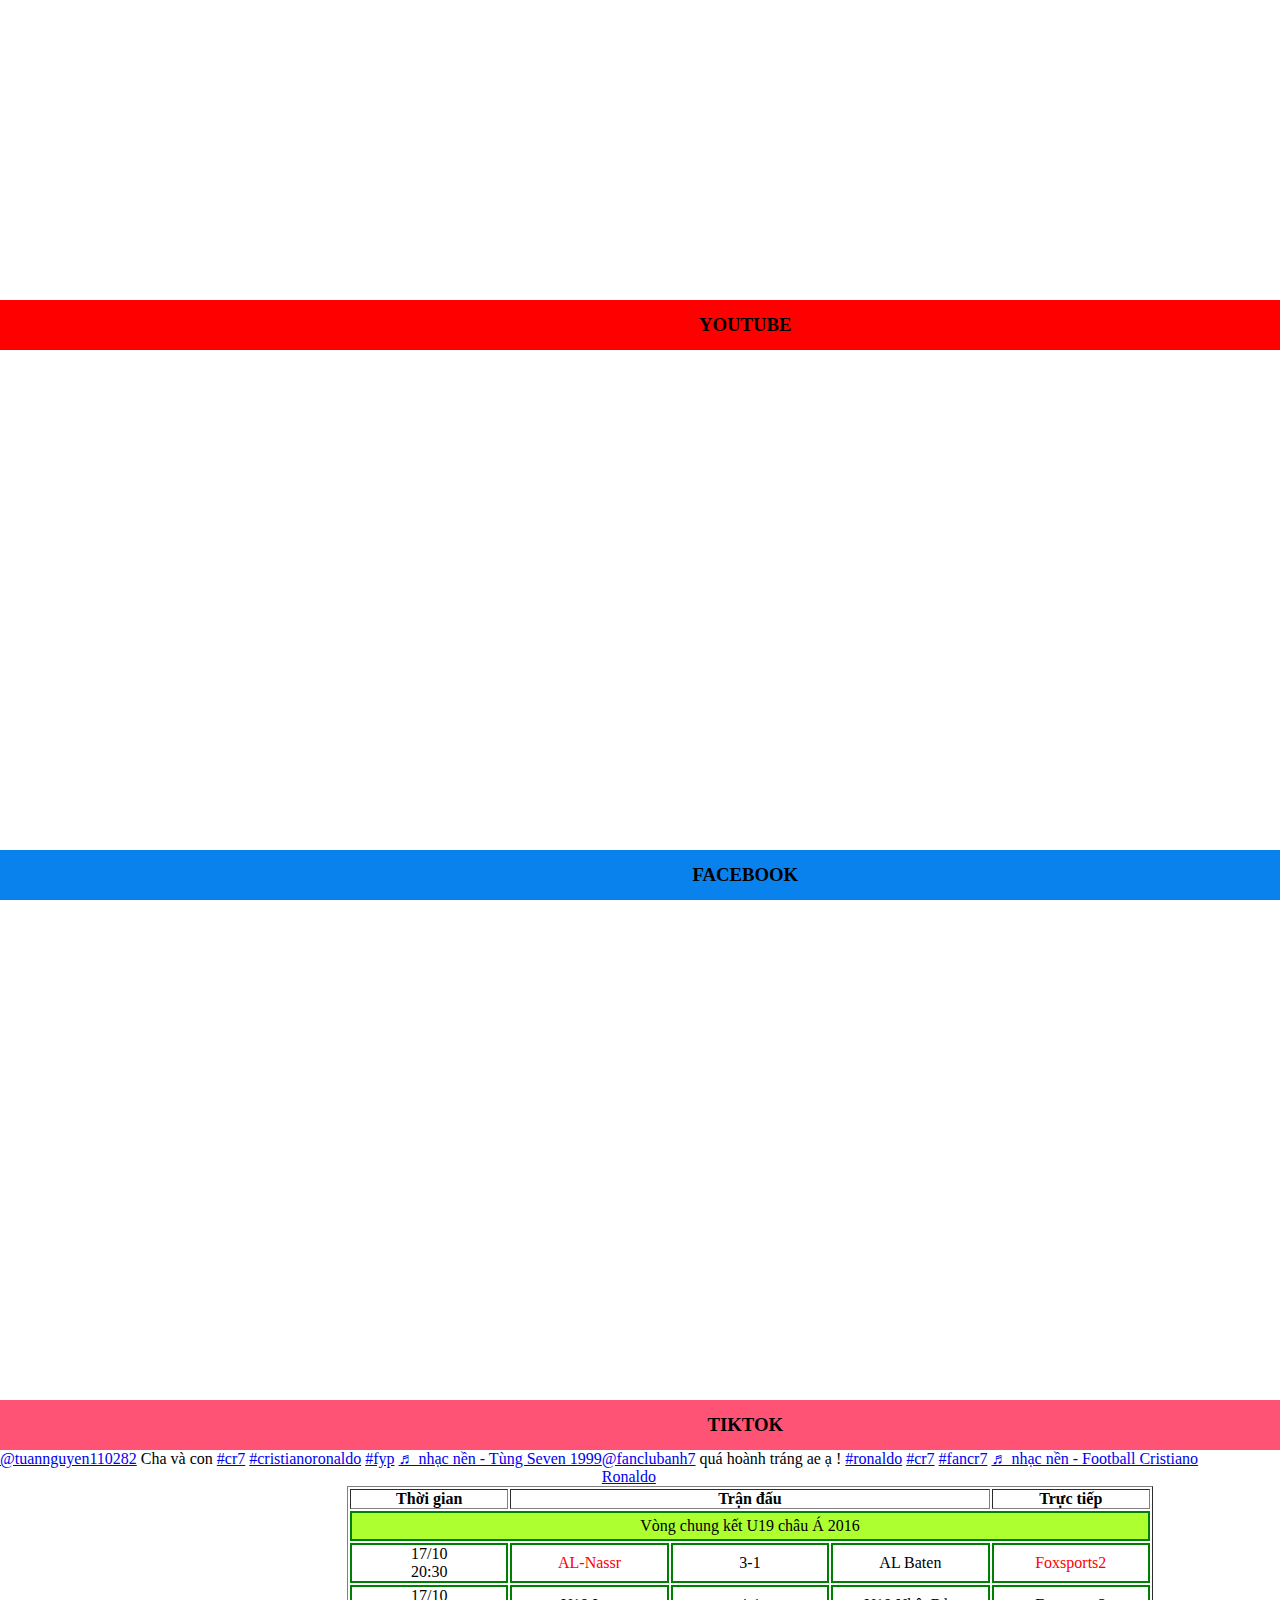
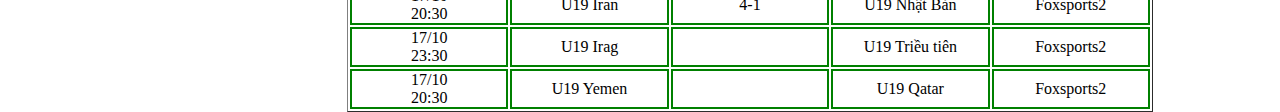
<file: media.html>
<!DOCTYPE html>
<html lang="en">

<head>
    <meta charset="UTF-8">
    <meta http-equiv="X-UA-Compatible" content="IE=edge">
    <meta name="viewport" content="width=device-width, initial-scale=1.0">
    <link rel="stylesheet" href="https://cdnjs.cloudflare.com/ajax/libs/font-awesome/6.3.0/css/all.min.css"
        integrity="sha512-SzlrxWUlpfuzQ+pcUCosxcglQRNAq/DZjVsC0lE40xsADsfeQoEypE+enwcOiGjk/bSuGGKHEyjSoQ1zVisanQ=="
        crossorigin="anonymous" referrerpolicy="no-referrer" />
    <title>FAN CR7</title>
    <link rel="shortcut icon" type="image/png" href="/asset/img/images.ico" />
    <link rel="stylesheet" href="/asset/css/media.css">
</head>

<body>
    <div id="fb-root"></div>
<script async defer crossorigin="anonymous" src="https://connect.facebook.net/vi_VN/sdk.js#xfbml=1&version=v16.0" nonce="NGNrjncb"></script>
    <div class="container">
        <div class="header">
            <h1>CỘNG ĐỒNG FAN CR7 CÁC NỀN TẢNG</h1>
        </div>
        <div class="navlink">
            <ul>
                <li><i class="fa-solid fa-bars"></i>
                    <ul>
                        <li><a href="#yt">YOUTUBE</a></li>
                        <li><a href="#fb">FACEBOOK</a></li>
                        <li><a href="#tik">TIKTOK</a></li>
                    </ul>
                </li>
            </ul>
        </div>
        <div class="tieude">
            <h3>YOUTUBE&nbsp;&nbsp;<i class="fa-brands fa-youtube" id="yt"></i></h3>
        </div>
        <div class="yt">
            <iframe width="347" height="618" src="https://www.youtube.com/embed/Ymgao9eFVJM?" title="FUN: FAN CR7 SAU CHUNG KẾT WORLD CUP KIỂU... #shorts" frameborder="0" allow="accelerometer; autoplay; clipboard-write; encrypted-media; gyroscope; picture-in-picture; web-share" allowfullscreen></iframe>
            <iframe width="347" height="618" src="https://www.youtube.com/embed/03Drdu78mVU?" title="Đây chính là fan CR7 buồn nhất đêm qua #shorts" frameborder="0" allow="accelerometer; autoplay; clipboard-write; encrypted-media; gyroscope; picture-in-picture; web-share" allowfullscreen></iframe>
        </div>
        <div class="tieudefb">
            <h3 id="fb">FACEBOOK&nbsp;&nbsp;<i class="fa-brands fa-facebook"></i></h3>
        </div>

        <div class="yt">
            <iframe src="https://www.facebook.com/plugins/video.php?height=314&href=https%3A%2F%2Fwww.facebook.com%2F100071375720456%2Fvideos%2F1578879212572184%2F&show_text=false&width=560&t=0" width="560" height="314" style="border:none;overflow:hidden" scrolling="no" frameborder="0" allowfullscreen="true" allow="autoplay; clipboard-write; encrypted-media; picture-in-picture; web-share" allowFullScreen="true"></iframe>
            <iframe src="https://www.facebook.com/plugins/video.php?height=314&href=https%3A%2F%2Fwww.facebook.com%2F100066791960270%2Fvideos%2F1743488912383192%2F&show_text=false&width=560&t=0" width="560" height="314" style="border:none;overflow:hidden" scrolling="no" frameborder="0" allowfullscreen="true" allow="autoplay; clipboard-write; encrypted-media; picture-in-picture; web-share" allowFullScreen="true"></iframe>
        </div>
        <div class="tieudetik">
            <h3 id="tik">TIKTOK&nbsp;&nbsp;<i class="fa-brands fa-tiktok"></i></h3>
        </div>
        <div class="yt">
            <blockquote class="tiktok-embed" cite="https://www.tiktok.com/@tuannguyen110282/video/7186581284158754090" data-video-id="7186581284158754090" style="max-width: 605px;min-width: 325px;" > <section> <a target="_blank" title="@tuannguyen110282" href="https://www.tiktok.com/@tuannguyen110282?refer=embed">@tuannguyen110282</a> Cha và con <a title="cr7" target="_blank" href="https://www.tiktok.com/tag/cr7?refer=embed">#cr7</a> <a title="cristianoronaldo" target="_blank" href="https://www.tiktok.com/tag/cristianoronaldo?refer=embed">#cristianoronaldo</a> <a title="fyp" target="_blank" href="https://www.tiktok.com/tag/fyp?refer=embed">#fyp</a> <a target="_blank" title="♬ nhạc nền  - Tùng Seven 1999" href="https://www.tiktok.com/music/nhạc-nền-Tùng-Seven-1999-7182071520671353627?refer=embed">♬ nhạc nền  - Tùng Seven 1999</a> </section> </blockquote> <script async src="https://www.tiktok.com/embed.js"></script>
            <blockquote class="tiktok-embed" cite="https://www.tiktok.com/@fanclubanh7/video/7184464862783819034" data-video-id="7184464862783819034" style="max-width: 605px;min-width: 325px;" > <section> <a target="_blank" title="@fanclubanh7" href="https://www.tiktok.com/@fanclubanh7?refer=embed">@fanclubanh7</a> quá hoành tráng ae ạ ! <a title="ronaldo" target="_blank" href="https://www.tiktok.com/tag/ronaldo?refer=embed">#ronaldo</a> <a title="cr7" target="_blank" href="https://www.tiktok.com/tag/cr7?refer=embed">#cr7</a> <a title="fancr7" target="_blank" href="https://www.tiktok.com/tag/fancr7?refer=embed">#fancr7</a> <a target="_blank" title="♬ nhạc nền  - Football Cristiano Ronaldo" href="https://www.tiktok.com/music/nhạc-nền-Football-Cristiano-Ronaldo-7184464890248399642?refer=embed">♬ nhạc nền  - Football Cristiano Ronaldo</a> </section> </blockquote> <script async src="https://www.tiktok.com/embed.js"></script>
        </div>
        <div class="bang">
            <table border="1" style="text-align: center;">
                <tr>
                    <th>Thời gian</th>
                    <th colspan="3">Trận đấu</th>
                    <th>Trực tiếp</th>
                </tr> 
                <tr>
                    <td colspan="5" style="text-align: center; width: 800px;border: 2px solid green;background-color: greenyellow;height: 30px;">Vòng chung kết U19 châu Á 2016</td>
                </tr>
                <tr>
                    <td style="width: 20%;border: 2px solid green;">17/10 <br>20:30</td>
                    <td style="width: 20%;color: red;border: 2px solid green;">AL-Nassr</td>
                    <td style="width: 20%;border: 2px solid green;">3-1</td>
                    <td style="width: 20%;border: 2px solid green;">AL Baten</td>
                    <td style="width: 20%; color: red;border: 2px solid green;" >Foxsports2</td>
                </tr>
                <tr>
                    <td style="width: 20%;border: 2px solid green;">17/10 <br>20:30</td>
                    <td style="width: 20%;border: 2px solid green;">U19 Iran</td>
                    <td style="width: 20%;border: 2px solid green;">4-1</td>
                    <td style="width: 20%;border: 2px solid green;">U19 Nhật Bản</td>
                    <td style="width: 20%;border: 2px solid green;">Foxsports2</td>
                </tr>
                <tr>
                    <td style="width: 20%;border: 2px solid green;">17/10 <br>23:30</td>
                    <td style="width: 20%;border: 2px solid green;">U19 Irag</td>
                    <td style="width: 20%;border: 2px solid green;"></td>
                    <td style="width: 20%;border: 2px solid green;">U19 Triều tiên</td>
                    <td style="width: 20%;border: 2px solid green;">Foxsports2</td>
                </tr>
                <tr>
                    <td style="width: 20%;border: 2px solid green;">17/10 <br>20:30</td>
                    <td style="width: 20%;border: 2px solid green;">U19 Yemen</td>
                    <td style="width: 20%;border: 2px solid green;"></td>
                    <td style="width: 20%;border: 2px solid green;">U19 Qatar</td>
                    <td style="width: 20%;border: 2px solid green;">Foxsports2</td>
                </tr>
            </table>
        </div>
            
        <div class="fb-ff"><div class="fb-like" data-href="https://developers.facebook.com/docs/plugins/" data-width="" data-layout="" data-action="" data-size="" data-share="true"></div></div>
    </div>
</body>

</html>
</file>
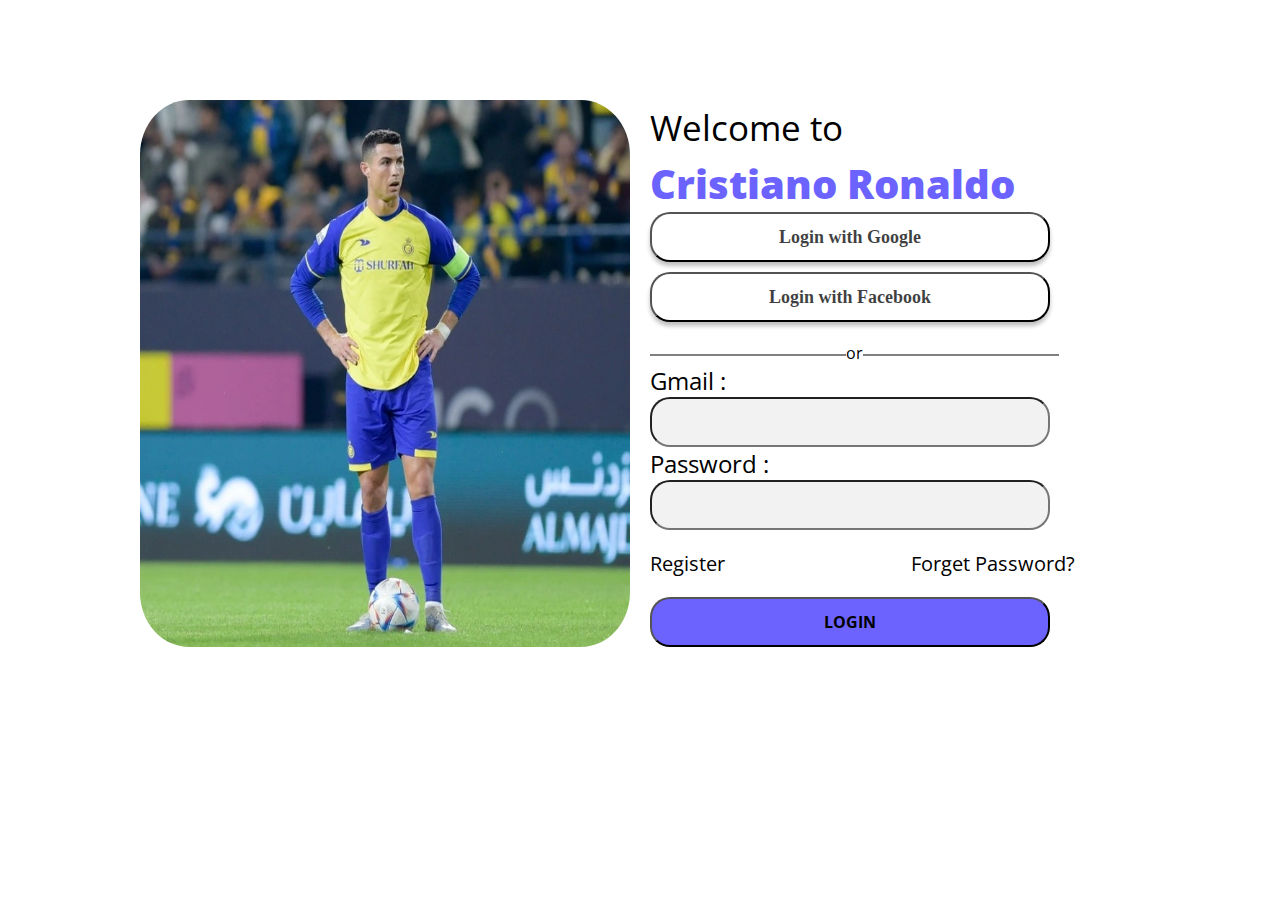
<file: asset/html/formlogin.html>
<!DOCTYPE html>
<html lang="en">
<head>
    <meta charset="UTF-8">
    <meta http-equiv="X-UA-Compatible" content="IE=edge">
    <meta name="viewport" content="width=device-width, initial-scale=1.0">
    <link rel="stylesheet" href="https://cdnjs.cloudflare.com/ajax/libs/font-awesome/6.3.0/css/all.min.css" integrity="sha512-SzlrxWUlpfuzQ+pcUCosxcglQRNAq/DZjVsC0lE40xsADsfeQoEypE+enwcOiGjk/bSuGGKHEyjSoQ1zVisanQ==" crossorigin="anonymous" referrerpolicy="no-referrer" />
    <title>FAN CR7</title>
    <link rel="shortcut icon" type="image/png" href="/asset/img/images.ico"/>
    <link rel="stylesheet" href="/asset/css/from.css">
</head>
<body>
    <div class="container">
       <div class="login">
        <div class="login-1">
            <img src="/asset/img/ronaldo-38-1674433195249.webp" alt="" width="100%">
        </div>
        <div class="login-2">
            <div class="hi"><h4>Welcome to</h4></div>
            <div class="blod">Cristiano Ronaldo</div>
            <div class="but-1"><button style="margin-bottom: 10px;"><i class="fa-brands fa-google""></i>  Login with Google</button></div>
            <div class="but-2"><button><i class="fa-brands fa-facebook""></i> Login with Facebook</button></div>
            <hr width="40%" style="display: inline-block;border: 1px solid grey;margin-bottom: 3px;">or<hr width="40%" style="display: inline-block;border: 1px solid grey;margin-bottom: 3px;">
            <div class="login-2-1">
                <label for="" class="name-login">Gmail :</label>
                <div class="input-1"><input type="email"></div>
                <label for="" class="name-login">Password :</label>
                <div class="input-2"><input type="password"></div>
            </div>
            <div class="save-pass">
                <div class="check-box"><a href="/asset/html/reg.html" style="text-decoration: none; color: black;">Register</a></div>
                <div class="foget"><a href="">Forget Password?</a></div>
            </div>
            <div class="but-login">
                <button type="submit">LOGIN
        </div>
       </div>
    </div>
</body>
</html>
</file>
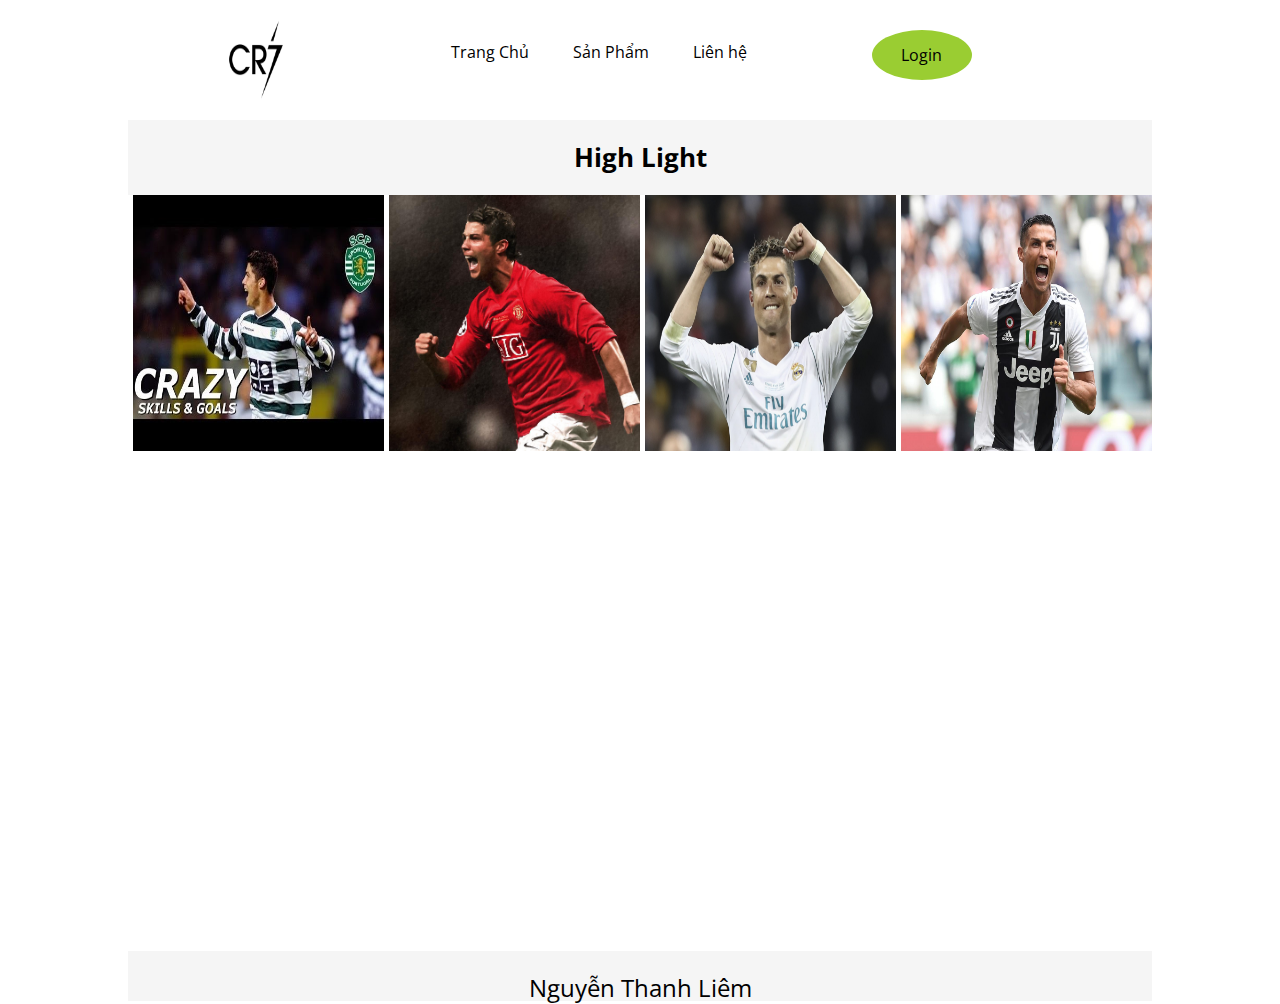
<file: asset/html/highlite.html>
<!DOCTYPE html>
<html lang="en">

<head>
    <meta charset="UTF-8">
    <meta http-equiv="X-UA-Compatible" content="IE=edge">
    <meta name="viewport" content="width=device-width, initial-scale=1.0">
    <link rel="stylesheet" href="https://cdnjs.cloudflare.com/ajax/libs/font-awesome/6.3.0/css/all.min.css"
        integrity="sha512-SzlrxWUlpfuzQ+pcUCosxcglQRNAq/DZjVsC0lE40xsADsfeQoEypE+enwcOiGjk/bSuGGKHEyjSoQ1zVisanQ=="
        crossorigin="anonymous" referrerpolicy="no-referrer" />
    <title>CR7</title>
    <link rel="shortcut icon" type="image/png" href="/asset/img/images.ico" />
    <link rel="stylesheet" href="/asset/css/hight.css">
</head>
<body>
    <script async src="https://cse.google.com/cse.js?cx=9224824c5aacc45d1">
    </script>
    <div class="container">
        <div class="navlink">
            <img src="/asset/img/Cristiano-Ronaldo-logo.jpg" alt="" width="100px" height="80px">
            <ul>
                <li><a href="/ass2.html">Trang Chủ</a></li>
                <li><a href="/asset/html/sanpham.html">Sản Phẩm</a></li>
                <li><a href="/asset/html/lienhe.html">Liên hệ</a></li>
            </ul>
            <button><a href="asset/html/formlogin.html">Login</a></button>
        </div>
        <div class="gg"><div class="gcse-search"></div></div>
        <h3>High Light </h3>
        <div class="video">
            <div class="siler">

                <div class="img-video"><a href="/asset/html/htmlcon/SP.html" target="page"><img
                            src="/asset/img/cO1iGuxCaNM-HQ.jpg" alt="img1" width="300px" height="200px"></a></div>
                <div class="img-video"><a href="/asset/html/htmlcon/mu.html" target="page"><img
                            src="/asset/img/MUhi.jpg" alt="img2" width="300px" height="200px"></a> </div>
                <div class="img-video"><a href="/asset/html/htmlcon/real.html" target="page"><img
                            src="/asset/img/cr7rea.jpeg" alt="img3" width="300px" height="200px"></a> </div>
                <div class="img-video"><a href="/asset/html/htmlcon/juve.html" target="page"><img
                            src="/asset/img/juvehai.jpg" alt="img4" width="300px" height="200px"></a></div>
            </div>
        </div>
        <div class="chieu">
            <iframe src="" name="page" frameborder="0" width="100%" height="100%"></iframe>
        </div>
        <footer style="background-color: whitesmoke;height: 50px;text-align: center;">
            <p style="padding-top: 20px;font-size: 1.5rem;">Nguyễn Thanh Liêm</p>
        </footer>
    </div>
</body>

</html>
</file>
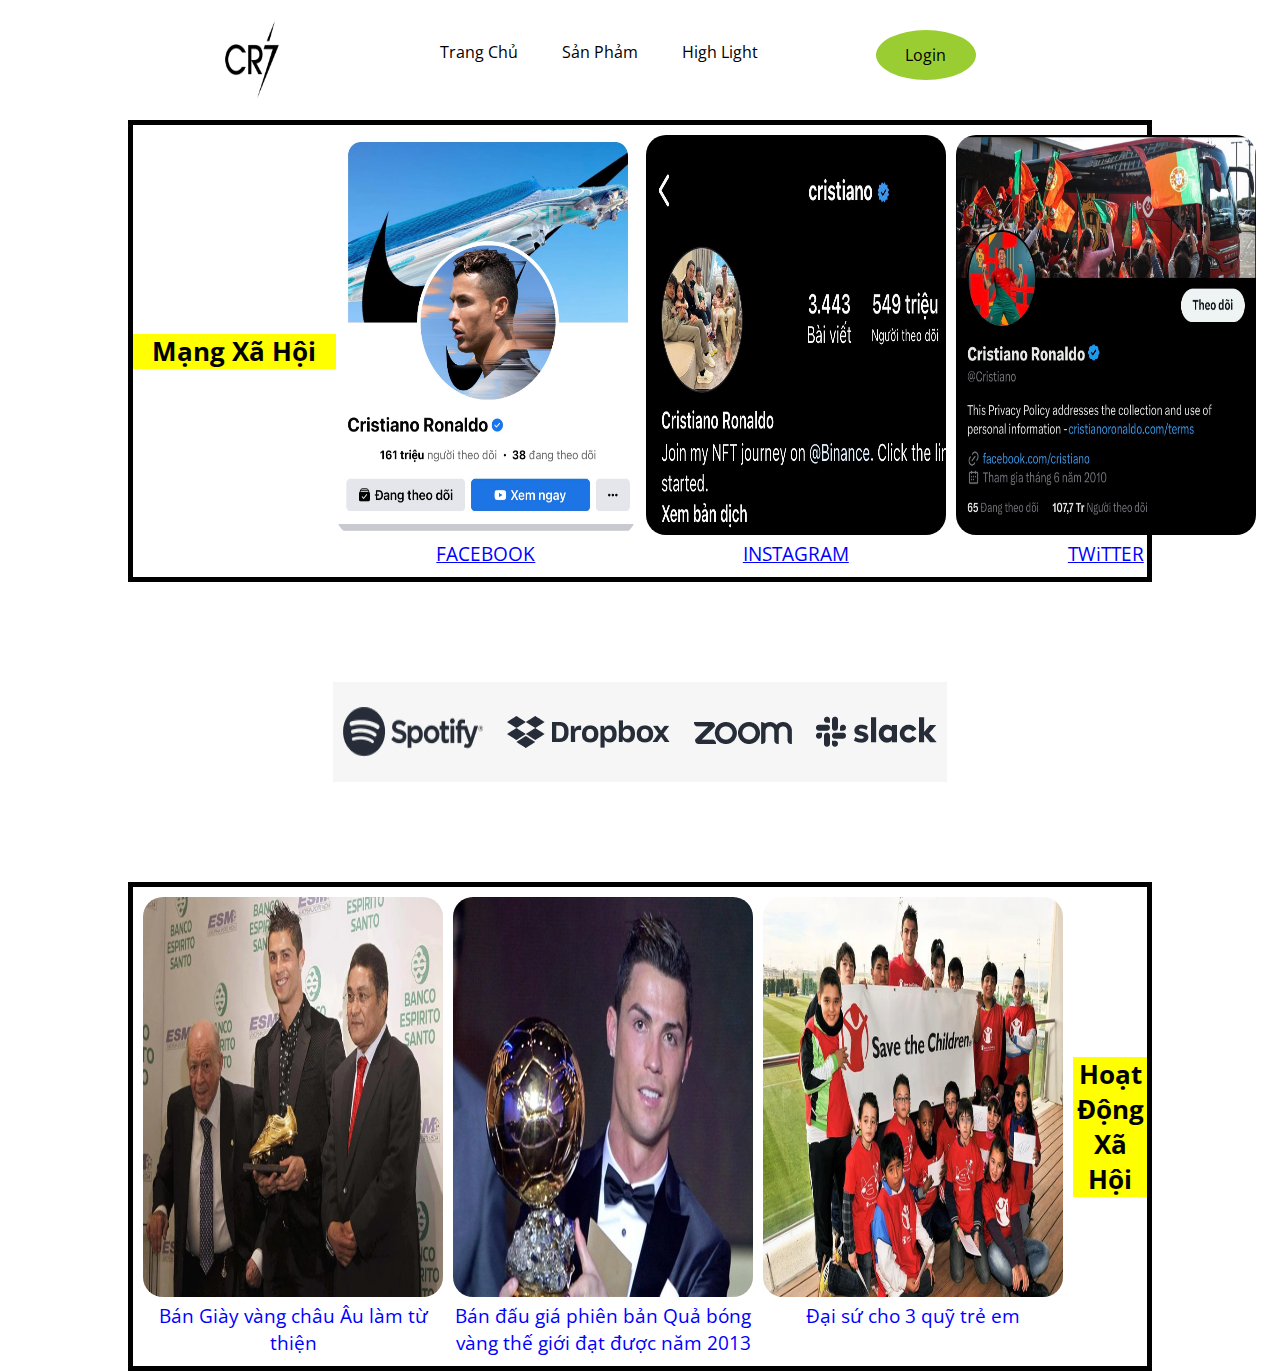
<file: asset/html/lienhe.html>
<!DOCTYPE html>
<html lang="en">

<head>
    <meta charset="UTF-8">
    <meta http-equiv="X-UA-Compatible" content="IE=edge">
    <meta name="viewport" content="width=device-width, initial-scale=1.0">
    <link rel="stylesheet" href="https://cdnjs.cloudflare.com/ajax/libs/font-awesome/6.3.0/css/all.min.css"
        integrity="sha512-SzlrxWUlpfuzQ+pcUCosxcglQRNAq/DZjVsC0lE40xsADsfeQoEypE+enwcOiGjk/bSuGGKHEyjSoQ1zVisanQ=="
        crossorigin="anonymous" referrerpolicy="no-referrer" />
    <title>CR7</title>
    <link rel="shortcut icon" type="image/png" href="/asset/img/images.ico" />
    <link rel="stylesheet" href="/asset/css/xahoi.css">
</head>

<body>
    <script async src="https://cse.google.com/cse.js?cx=9224824c5aacc45d1">
    </script>
    <div class="container">
        <div class="navlink">
            <img src="/asset/img/Cristiano-Ronaldo-logo.jpg" alt="" width="100px" height="80px">
            <ul>
                <li><a href="/ass2.html">Trang Chủ</a></li>
                <li><a href="/asset/html/sanpham.html">Sản Phảm</a></li>
                <li><a href="/asset/html/highlite.html">High Light </a></li>
            </ul>
            <button><a href="/asset/html/formlogin.html">Login</a></button>
        </div>
        <div class="gg"><div class="gcse-search"></div></div>
        <div class="xahoi">
            <div class="xahoi-1">
                <h3>Mạng Xã Hội</h3>
            </div>
            <div class="xahoi-2">
                <div class="xahoi-2-item">
                    <div class="item">
                        <img src="/asset/img/f.jpg" alt="" width="300px" height="400px">
                        <div><a href="https://www.facebook.com/Cristiano" target="_blank">FACEBOOK</a></div>
                    </div>
                    <div class="item">
                        <img src="/asset/img/isna.jpg" alt="" width="300px" height="400px">
                        <div><a href="https://www.instagram.com/cristiano/" target="_blank">INSTAGRAM</a></div>
                    </div>
                    <div class="item">
                        <img src="/asset/img/tw.jpg" alt="" width="300px" height="400px">
                        <div><a href="https://twitter.com/cristiano?fbclid=IwAR10ri_2OSw7-eryuxPjqcC6668WmblJ9DGz2Jxmq7YF3FByRZ5VeFtdCQs"
                                target="_blank">TWiTTER</a></div>
                    </div>
                </div>
            </div>
        </div>
        <div class="taitro">
            <div class="taitro-item">
                <img src="/asset/img/Vector (2).png" alt="" width="140" height="50">
                <img src="/asset/img/Company logo (1).png" alt="">
                <img src="/asset/img/Company logo (2).png" alt="">
                <img src="/asset/img/Company logo.png" alt="">
            </div>
        </div>
        <div class="hoat-xh">
            <div class="hd-xh-1">
                <div class="xahoi-1-item">
                    <div class="item">
                        <img src="/asset/img/ban-giay.webp" alt="" width="300px" height="400px">
                        <div><a href="https://bongda24h.vn/quoc-te/ronaldo-ban-giay-vang-de-lam-tu-thien-290-120658.html" target="_blank" style="text-decoration: none;">Bán Giày vàng châu Âu làm từ thiện</a></div>
                    </div>
                    <div class="item">
                        <img src="/asset/img/bvss.webp" alt="" width="300px" height="400px">
                        <div><a href="https://vnexpress.net/ronaldo-ban-dau-gia-ban-sao-qua-bong-vang-lam-tu-thien-3650871.html" target="_blank" style="text-decoration: none;">Bán đấu giá phiên bản Quả bóng vàng thế giới đạt được năm 2013</a></div>
                    </div>
                    <div class="item">
                        <img src="/asset/img/trẻ.webp" alt="" width="300px" height="400px">
                        <div><a href="https://vietnamnet.vn/cristiano-ronaldo-tam-long-nhan-ai-va-trai-tim-vi-dai-687687.html#:~:text=Ronaldo%20hi%E1%BB%87n%20%C4%91ang%20l%C3%A0m%20%C4%91%E1%BA%A1i,v%C3%A0%20b%E1%BA%A3o%20tr%E1%BB%A3%20tr%E1%BA%BB%20em)."
                                target="_blank" style="text-decoration: none;">Đại sứ cho 3 quỹ trẻ em</a></div>
                    </div>
                </div>
            </div>
            <div class="hd-xh-2">
                <h3>Hoạt Động Xã Hội</h3>
            </div>
        </div>
    </div>    
</body>

</html>
</file>
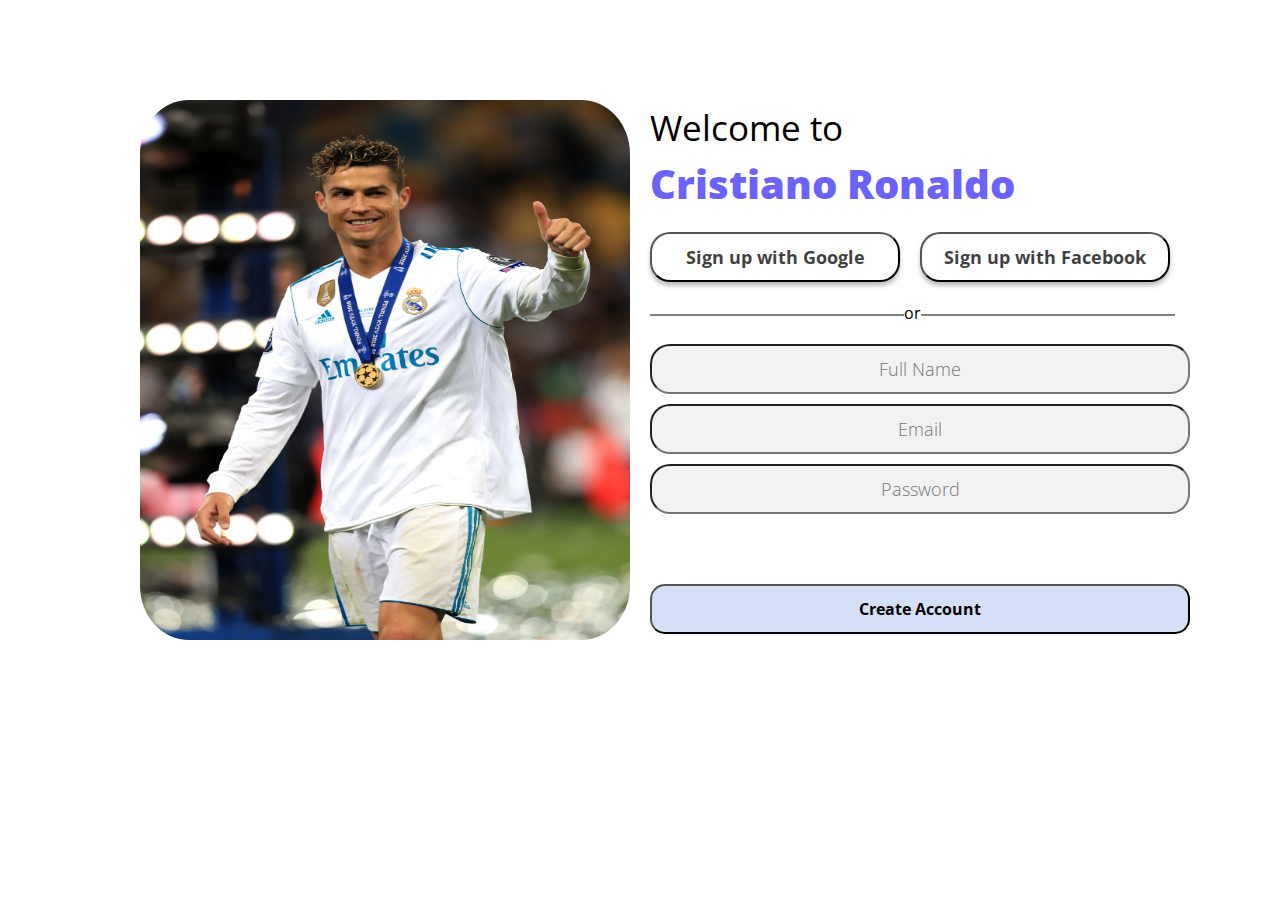
<file: asset/html/reg.html>
<!DOCTYPE html>
<html lang="en">
<head>
    <meta charset="UTF-8">
    <meta http-equiv="X-UA-Compatible" content="IE=edge">
    <meta name="viewport" content="width=device-width, initial-scale=1.0">
    <link rel="stylesheet" href="https://cdnjs.cloudflare.com/ajax/libs/font-awesome/6.3.0/css/all.min.css" integrity="sha512-SzlrxWUlpfuzQ+pcUCosxcglQRNAq/DZjVsC0lE40xsADsfeQoEypE+enwcOiGjk/bSuGGKHEyjSoQ1zVisanQ==" crossorigin="anonymous" referrerpolicy="no-referrer" />
    <title>CR7</title>
    <link rel="shortcut icon" type="image/png" href="/asset/img/images.ico"/>
    <link rel="stylesheet" href="/asset/css/reg.css">
</head>
<body>
    <div class="container">
        <div class="conten">
            <div class="conten-1">
                <img src="/asset/img/reg.webp" alt="" width="490" style="border-radius: 10%;" height="540px">
            </div>
            <div class="conten-2">
                <div class="hi"><h4>Welcome to</h4></div>
                <div class="blod">Cristiano Ronaldo</div>
                <div class="but">
                    <span class="but1"><button><i class="fa-brands fa-google""></i> Sign up with Google</button></span>
                    <span class="but2"><button><i class="fa-brands fa-facebook""></i> Sign up with Facebook</button></span>
                </div>
                <hr width="47%" style="display: inline-block;border: 1px solid grey;margin-bottom: 3px;">or<hr width="47%" style="display: inline-block;border: 1px solid grey;margin-bottom: 3px;">
                <div class="input">
                    <input type="text" placeholder="Full Name">
                    <input type="email" placeholder="Email">
                    <input type="password" placeholder="Password">
                </div>
                <div class="but-reg">
                    <button>Create Account</button>
                </div>
            </div>
        </div>
    </div>
</body>
</html>
</file>
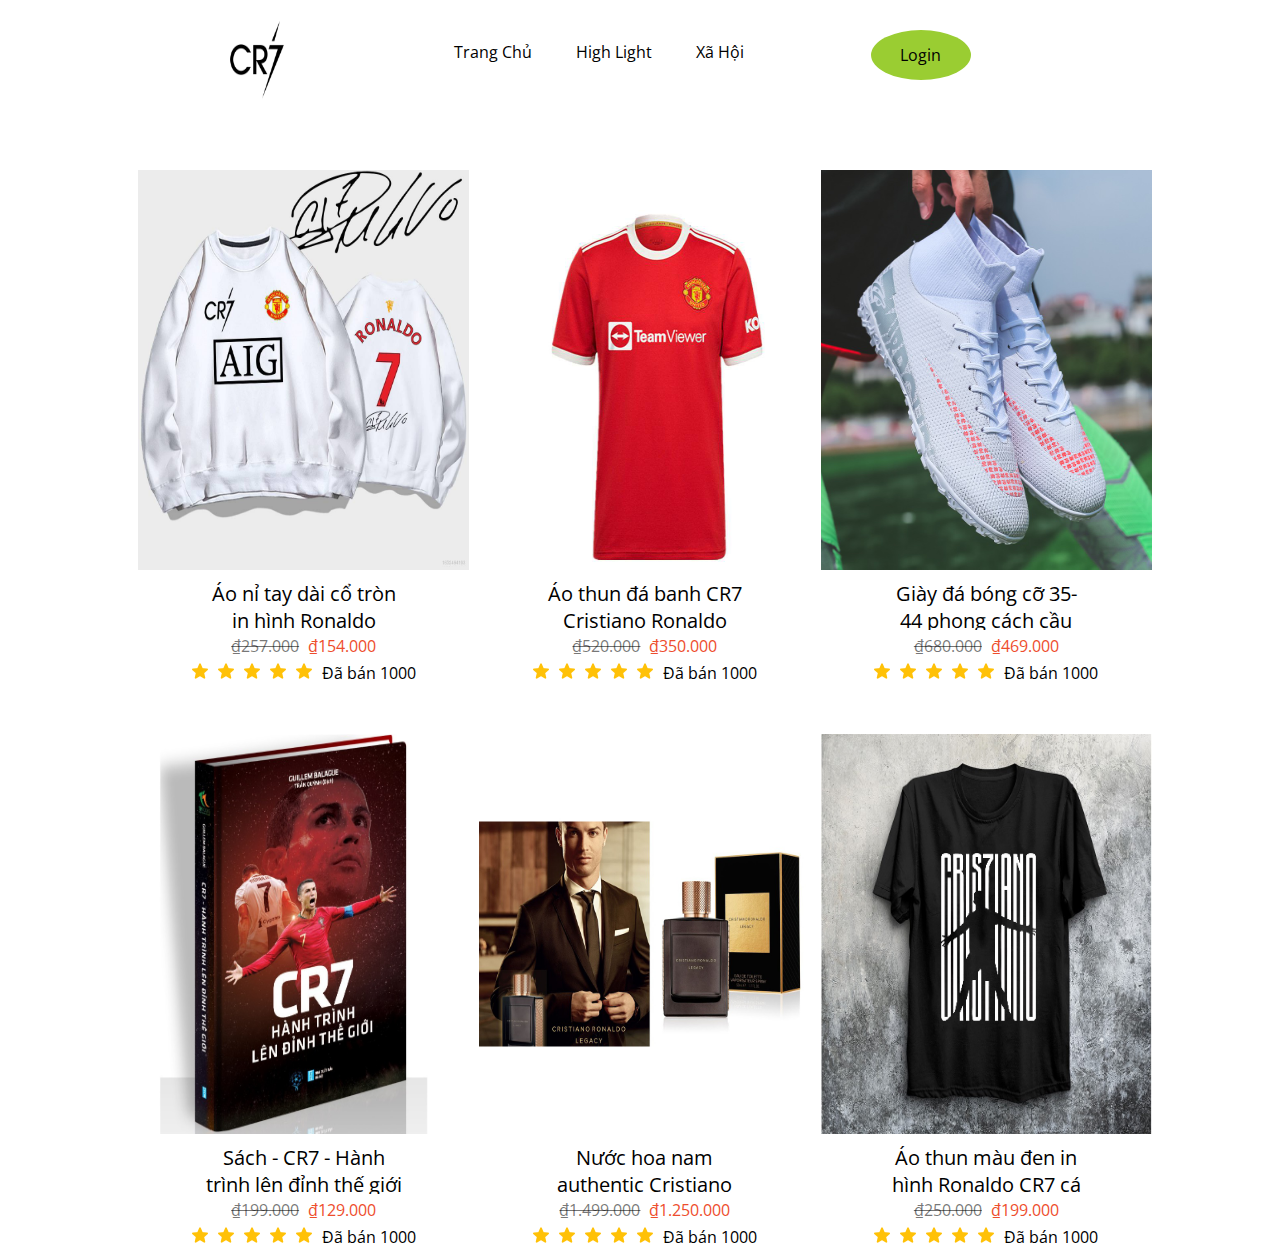
<file: asset/html/sanpham.html>
<!DOCTYPE html>
<html lang="en">
<head>
    <meta charset="UTF-8">
    <meta http-equiv="X-UA-Compatible" content="IE=edge">
    <meta name="viewport" content="width=device-width, initial-scale=1.0">
    <link rel="stylesheet" href="https://cdnjs.cloudflare.com/ajax/libs/font-awesome/6.3.0/css/all.min.css" integrity="sha512-SzlrxWUlpfuzQ+pcUCosxcglQRNAq/DZjVsC0lE40xsADsfeQoEypE+enwcOiGjk/bSuGGKHEyjSoQ1zVisanQ==" crossorigin="anonymous" referrerpolicy="no-referrer" />
    <title>CR7</title>
    <link rel="shortcut icon" type="image/png" href="/asset/img/images.ico"/>
    <link rel="stylesheet" href="/asset/css/sanpham.css">
    <title>Document</title>
</head>
<body>
    <script async src="https://cse.google.com/cse.js?cx=9224824c5aacc45d1">
    </script>
    <div class="container">
        <div class="navlink">
            <img src="/asset/img/Cristiano-Ronaldo-logo.jpg" alt="" width="100px" height="80px" >
            <ul>
                <li><a href="/ass2.html">Trang Chủ</a></li>
                <li><a href="/asset/html/highlite.html">High Light</a></li>
                <li><a href="/asset/html/lienhe.html">Xã Hội</a></li>
            </ul>
            <button><a href="asset/html/formlogin.html">Login</a></button>
        </div>
        <div class="gg"><div class="gcse-search"></div></div>
        <div class="conten">
            <div class="sp">
                <img src="/asset/img/ao-cr7.jpg" alt="" width="100%" height="400px">
                <div class="name-sp">
                    <p>Áo nỉ tay dài cổ tròn in hình Ronaldo Manchester United</p>
                </div>
                <div class="gia">
                    <span class="gia-ao">₫257.000</span>
                    <span class="gia-that">₫154.000</span>
                </div>
                <div class="danhgia">
                    <div class="danggia-item"><img src="/asset/img/star (1).png" alt=""></div>
                    <div class="danggia-item"><img src="/asset/img/star (1).png" alt=""></div>
                    <div class="danggia-item"><img src="/asset/img/star (1).png" alt=""></div>
                    <div class="danggia-item"><img src="/asset/img/star (1).png" alt=""></div>
                    <div class="danggia-item"><img src="/asset/img/star (1).png" alt=""></div>
                    <span>Đã bán 1000</span>
                </div>
            </div>
            <div class="sp">
                <img src="/asset/img/ao-mu.jpg" alt="" width="100%" height="400px">
                <div class="name-sp">
                    <p>Áo thun đá banh CR7 Cristiano Ronaldo Manchester United thiết kế thời trang</p>
                </div>
                <div class="gia">
                    <span class="gia-ao">₫520.000</span>
                    <span class="gia-that">₫350.000</span>
                </div>
                <div class="danhgia">
                    <div class="danggia-item"><img src="/asset/img/star (1).png" alt=""></div>
                    <div class="danggia-item"><img src="/asset/img/star (1).png" alt=""></div>
                    <div class="danggia-item"><img src="/asset/img/star (1).png" alt=""></div>
                    <div class="danggia-item"><img src="/asset/img/star (1).png" alt=""></div>
                    <div class="danggia-item"><img src="/asset/img/star (1).png" alt=""></div>
                    <span>Đã bán 1000</span>
                </div>
            </div>
            <div class="sp">
                <img src="/asset/img/giày-cr7.jpg" alt="" width="100%" height="400px">
                <div class="name-sp">
                    <p>Giày đá bóng cỡ 35-44 phong cách cầu thủ Ronaldo cao cấp</p>
                </div>
                <div class="gia">
                    <span class="gia-ao">₫680.000</span>
                    <span class="gia-that">₫469.000</span>
                </div>
                <div class="danhgia">
                    <div class="danggia-item"><img src="/asset/img/star (1).png" alt=""></div>
                    <div class="danggia-item"><img src="/asset/img/star (1).png" alt=""></div>
                    <div class="danggia-item"><img src="/asset/img/star (1).png" alt=""></div>
                    <div class="danggia-item"><img src="/asset/img/star (1).png" alt=""></div>
                    <div class="danggia-item"><img src="/asset/img/star (1).png" alt=""></div>
                    <span>Đã bán 1000</span>
                </div>
            </div>
            <div class="sp">
                <img src="/asset/img/sach-cr7.jpg" alt="" width="100%" height="400px">
                <div class="name-sp">
                    <p>Sách - CR7 - Hành trình lên đỉnh thế giới
                        <br>
                    </p>
                </div>
                <div class="gia">
                    <span class="gia-ao">₫199.000</span>
                    <span class="gia-that">₫129.000</span>
                </div>
                <div class="danhgia">
                    <div class="danggia-item"><img src="/asset/img/star (1).png" alt=""></div>
                    <div class="danggia-item"><img src="/asset/img/star (1).png" alt=""></div>
                    <div class="danggia-item"><img src="/asset/img/star (1).png" alt=""></div>
                    <div class="danggia-item"><img src="/asset/img/star (1).png" alt=""></div>
                    <div class="danggia-item"><img src="/asset/img/star (1).png" alt=""></div>
                    <span>Đã bán 1000</span>
                </div>
            </div>
            <div class="sp">
                <img src="/asset/img/nuochoe-cr7.jpg" alt="" width="100%" height="400px">
                <div class="name-sp">
                    <p>Nước hoa nam authentic Cristiano Ronaldo CR7 Legacy EDT 100ml</p>
                </div>
                <div class="gia">
                    <span class="gia-ao">₫1.499.000</span>
                    <span class="gia-that">₫1.250.000</span>
                </div>
                <div class="danhgia">
                    <div class="danggia-item"><img src="/asset/img/star (1).png" alt=""></div>
                    <div class="danggia-item"><img src="/asset/img/star (1).png" alt=""></div>
                    <div class="danggia-item"><img src="/asset/img/star (1).png" alt=""></div>
                    <div class="danggia-item"><img src="/asset/img/star (1).png" alt=""></div>
                    <div class="danggia-item"><img src="/asset/img/star (1).png" alt=""></div>
                    <span>Đã bán 1000</span>
                </div>
            </div><div class="sp">
                <img src="/asset/img/aothun-cr7.jpg" alt="" width="100%" height="400px">
                <div class="name-sp">
                    <p>Áo thun màu đen in hình Ronaldo CR7 cá tính độc đẹp</p>
                </div>
                <div class="gia">
                    <span class="gia-ao">₫250.000</span>
                    <span class="gia-that">₫199.000</span>
                </div>
                <div class="danhgia">
                    <div class="danggia-item"><img src="/asset/img/star (1).png" alt=""></div>
                    <div class="danggia-item"><img src="/asset/img/star (1).png" alt=""></div>
                    <div class="danggia-item"><img src="/asset/img/star (1).png" alt=""></div>
                    <div class="danggia-item"><img src="/asset/img/star (1).png" alt=""></div>
                    <div class="danggia-item"><img src="/asset/img/star (1).png" alt=""></div>
                    <span>Đã bán 1000</span>
                </div>
            </div>
        </div>
    </div>
</body>
</html>
</file>
<file: asset/css/media.css>
*{
    margin: 0;
    padding: 0;
    box-sizing: border-box;
    font-family: Cambria, Cochin, Georgia, Times, 'Times New Roman', serif;
}

.container{
    width: 1500px;
    margin: 0 auto;
}

.header{
    background-image: url('https://i.pinimg.com/originals/4c/bf/1e/4cbf1ed832ace6f57dd04f8dab12e89a.jpg');
    height: 200px;
    display: flex;
    align-items: center;
    justify-content: center;
}

.header h1{
    color:white;
}

.tieude{
    display: flex;
    background-color: red;
    height: 50px;
    justify-content: center;
    align-items: center;
}

.navlink{
    position: relative;
    padding: 50px;
    display: flex;
}

.navlink ul{
    list-style: none;
    position: absolute;
    top: 10px;
    right: 10px;
}

ul ul{
    display: none;
}

ul>li:hover>ul {
    display:block; width:180px;
    list-style:none; border-radius:3px;
    box-shadow:0 0 1px gray; background-color: white;
    text-align: left;
}

ul>li:hover>ul a{
    color:orangered; text-decoration:none;
    font-variant:small-caps; font-size:larger;
    padding: 5px 0 5px ;
    margin-bottom: 10px;
}

.yt{
    display: flex;
}

.yt iframe{
    flex: 50%;
    height: 500px;
}

.tieudefb{
    display: flex;
    background-color: #0a82ed;
    height: 50px;
    justify-content: center;
    align-items: center;
}

.tieudetik{
    display: flex;
    background-color: #fe5375;
    height: 50px;
    justify-content: center;
    align-items: center;
}

.bang{
    width: 100%;
    display: flex;
    justify-content: center;
}
</file>
<file: asset/css/from.css>
@import url('https://fonts.googleapis.com/css2?family=Inter:wght@300&family=Open+Sans:ital,wght@1,300&display=swap');

* {
    margin: 0;
    padding: 0;
    box-sizing: border-box;
    font-family: 'Open Sans', sans-serif;
}

.container {
    width: 1000px;
    margin: auto;
}

.login {
    display: flex;
    padding-top: 10%;
}

.login .login-1 {
    flex: 50%;
}

.login-1 img{
    border-radius: 10%;
    height: 100%;
}

.login .login-2 {
    flex: 50%;
    margin-left: 20px;
}

.hi h4 {
    font-style: normal;
    font-weight: 400;
    font-size: 35px;
    line-height: 56px;
}

.blod {
    font-style: normal;
    font-weight: 900;
    font-size: 40px;
    line-height: 56px;

    color: #6C63FF;
}

.but-1 button {
    font-family: 'Roboto';
    font-style: normal;
    font-weight: 700;
    font-size: 18px;
    line-height: 21px;
    color: rgba(0, 0, 0, 0.75);
    background: #FFFFFF;
    box-shadow: 0px 4px 4px rgba(0, 0, 0, 0.25);
    border-radius: 20px;
    width: 400px;
    height: 50px;
}

.but-2 button{
    font-family: 'Roboto';
    font-style: normal;
    font-weight: 700;
    font-size: 18px;
    line-height: 21px;
    color: rgba(0, 0, 0, 0.75);
    background: #FFFFFF;
    box-shadow: 0px 4px 4px rgba(0, 0, 0, 0.25);
    border-radius: 20px;
    width: 400px;
    height: 50px;
    margin-bottom: 20px;
}


.input-1 input{
    width: 100%;
    width: 400px;
    height: 50px;
    background-color: #f2f2f2;
    border-radius: 20px;
}

.input-2 input{
    width: 100%;
    width: 400px;
    height: 50px;
    background-color: #f2f2f2;
    border-radius: 20px;
}

.login-2-1 .name-login{
    font-size: 1.5rem;
}

.save-pass{
    display: flex;
    margin-top: 20px;
}

.save-pass .foget{
    margin-left: 38%;
}

.save-pass a{
    font-size: 20px;
}

.foget a{
    color: black;
    text-decoration: none;

}

.but-login{
    display: flex;
    margin: auto;
    margin-top: 20px;
}

.but-login button{
    height: 50px;
    width: 400px;
    border-radius: 20px;
    background-color: #6c63ff;
    font-size: 1rem;
    font-weight: bold;
    line-height: 26px;
}
</file>
<file: asset/css/hight.css>
@import url('https://fonts.googleapis.com/css2?family=Inter:wght@300&family=Open+Sans:ital,wght@1,300&display=swap');
@import url('https://fonts.googleapis.com/css2?family=Inter:wght@300&family=Open+Sans:ital,wght@1,300&display=swap');

* {
    padding: 0;
    margin: 0;
    box-sizing: border-box;
    font-family: 'Open Sans', sans-serif;
}

.container {
    width: 80%;
    margin: auto;
}

/* menu */
.navlink {
    display: flex;
    width: 90%;
    margin: auto 0;
    padding: 20px;
    position: relative;
    justify-content: space-around;

}

.navlink ul {
    list-style: none;
    padding-top: 20px;
}

.navlink li {
    display: inline-block;

}

.navlink li a {
    text-decoration: none;
    color: black;
    margin-left: 20px;
    font-weight: 400;
    font-size: 16px;
    line-height: 24px;
    padding: 10px;
}

.navlink li a:hover {
    color: white;
    background: black;
    border-radius: 20px;
}

.navlink button a {
    text-decoration: none;
    color: black;
    font-style: normal;
    font-weight: 400;
    font-size: 14px;
    line-height: 20px;
    font-size: 1rem;
}

.navlink button {
    width: 100px;
    height: 50px;
    border-radius: 50%;
    border: none;
    margin-top: 10px;
    background-color: yellowgreen;
}

h3 {
    padding: 20px;
    text-align: center;
    background-color: whitesmoke;
    width: 100%;
    font-size: 1.6rem;
    font-weight: bold;
}


.video {
    width: 100%;
    margin: 0 auto;
}

.siler {
    display: flex;
    overflow: hidden;
}

.img-video img {
    width: 100%;
    height: 100%;
}

.img-video {
    flex: 25%;
    padding-left: 5px;
}

.chieu {
    width: 100%;
    height: 500px;
}

.gg{
    width: 60%;
    margin: auto;
}
</file>
<file: asset/css/xahoi.css>
@import url('https://fonts.googleapis.com/css2?family=Inter:wght@300&family=Open+Sans:ital,wght@1,300&display=swap');

* {
    padding: 0;
    margin: 0;
    box-sizing: border-box;
    font-family: 'Open Sans', sans-serif;
}

.container {
    width: 80%;
    margin: auto;
}

/* menu */
.navlink {
    display: flex;
    width: 90%;
    margin: auto 0;
    padding: 20px;
    position: relative;
    justify-content: space-around;

}

.navlink ul {
    list-style: none;
    padding-top: 20px;
}

.navlink li {
    display: inline-block;

}

.navlink li a {
    text-decoration: none;
    color: black;
    margin-left: 20px;
    font-weight: 400;
    font-size: 16px;
    line-height: 24px;
    padding: 10px;
}

.navlink li a:hover {
    color: white;
    background: black;
    border-radius: 20px;
}

.navlink button a {
    text-decoration: none;
    color: black;
    font-style: normal;
    font-weight: 400;
    font-size: 14px;
    line-height: 20px;
    font-size: 1rem;
}

.navlink button {
    width: 100px;
    height: 50px;
    border-radius: 50%;
    border: none;
    margin-top: 10px;
    background-color: yellowgreen;
}

.xahoi {
    display: flex;
    width: 100%;
    margin: auto;
    border: 5px solid;
}

.xahoi-1 {
    flex: 30%;
    display: flex;
    justify-content: center;
    align-items: center;
}

 h3 {
    font-size: 1.6rem;
    background: yellow;
    text-align: center;
    width: 100%;
}




.xahoi-2 {
    flex: 70%;
    width: 80%;
}

.xahoi-2-item {
    display: flex;
}

.item {
    flex: 50%;
    margin-bottom: 10px;
    margin-right: 10px;
    margin-top: 10px;
}

.item img {
    border-radius: 20px;
}

.item div {
    text-align: center;
    font-size: 1.2rem;
}

.item a {
    color: blue;
}

.item a:hover {
    color: red;
    text-decoration: line-through;
}

.taitro {
    width: 60%;
    margin: 0 auto;
    margin-top: 100px;
    background: #F6F6F6;
}

.taitro-item {
    width: 100%;
    display: flex;
    justify-content: space-between;
    align-items: center;
    background: #F6F6F6;
    border-radius: 8px;
    height: 100px;
    padding-left: 10px;
    padding-right: 10px;
}

.hoat-xh{
    display: flex;
    width: 100%;
    margin: auto;
    margin-top: 100px;
    border: 5px solid;
}

.hd-xh-1{
    flex: 70%;
}

.xahoi-1-item {
    display: flex;
    padding-left: 10px;
}

.hd-xh-2{
    flex: 30%;
}

.hd-xh-2{
    flex: 30%;
    display: flex;
    justify-content: center;
    align-items: center;
}
.gg{
    width: 60%;
    margin: auto;
}
</file>
<file: asset/css/reg.css>
@import url('https://fonts.googleapis.com/css2?family=Inter:wght@300&family=Open+Sans:ital,wght@1,300&display=swap');

* {
    margin: 0;
    padding: 0;
    box-sizing: border-box;
    font-family: 'Open Sans', sans-serif;
}

.container {
    width: 1000px;
    margin: auto;
}

.conten {
    display: flex;
    padding-top: 100px;
}

.hi h4 {
    font-style: normal;
    font-weight: 400;
    font-size: 35px;
    line-height: 56px;
}

.blod {
    font-style: normal;
    font-weight: 900;
    font-size: 40px;
    line-height: 56px;

    color: #6C63FF;
}

.conten-1 {
    flex: 50%;
}

.conten-2 {
    margin-left: 20px;
    flex: 50%;
}

.but {
    width: 100%;
    display: flex;
    justify-content: space-between;
    margin-bottom: 20px;
    margin-top: 20px;
}

.but button {
    font-style: normal;
    font-weight: 700;
    font-size: 18px;
    line-height: 21px;
    color: rgba(0, 0, 0, 0.75);
    background: #FFFFFF;
    box-shadow: 0px 4px 4px rgb(0 0 0 / 25%);
    border-radius: 20px;
    width: 250px;
    height: 50px;
    margin-right: 20px;
}

.input {
    display: flex;
    width: 100%;
    flex-direction: column;
    margin-top: 20px;
}

.input input {
    width: 100%;
    height: 50px;
    background-color: #f2f2f2;
    border-radius: 20px;
    font-style: normal;
    font-weight: 100;
    font-size: 18px;
    line-height: 0px;
    font-style: normal;
    font-weight: 100;
    font-size: 18px;
    line-height: 0px;
    text-align: center;
    margin-bottom: 10px;
}

.but-reg {
    width: 100%;
    margin-top: 60px;
}

.but-reg button {
    border-radius: 20px;
    background-color: #6c63ff;
    font-size: 1rem;
    font-weight: bold;
    line-height: 26px;
    background: #D5DFF6;
    border-radius: 15px;
    width: 100%;
    height: 50px;
}
</file>
<file: asset/css/sanpham.css>
@import url('https://fonts.googleapis.com/css2?family=Inter:wght@300&family=Open+Sans:ital,wght@1,300&display=swap');

* {
    padding: 0;
    margin: 0;
    box-sizing: border-box;
    font-family: 'Open Sans', sans-serif;
}

.container {
    width: 80%;
    margin: auto;
}

/* menu */
.navlink {
    display: flex;
    width: 90%;
    margin: auto 0;
    padding: 20px;
    position: relative;
    justify-content: space-around;

}

.navlink ul {
    list-style: none;
    padding-top: 20px;
}

.navlink li {
    display: inline-block;

}

.navlink li a {
    text-decoration: none;
    color: black;
    margin-left: 20px;
    font-weight: 400;
    font-size: 16px;
    line-height: 24px;
    padding: 10px;
}

.navlink li a:hover {
    color: white;
    background: black;
    border-radius: 20px;
}

.navlink button a {
    text-decoration: none;
    color: black;
    font-style: normal;
    font-weight: 400;
    font-size: 14px;
    line-height: 20px;
    font-size: 1rem;
}

.navlink button {
    width: 100px;
    height: 50px;
    border-radius: 50%;
    border: none;
    margin-top: 10px;
    background-color: yellowgreen;
}

.conten {
    width: 100%;
    margin: 0 auto;
    display: flex;
    justify-content: space-between;
    flex-wrap: wrap;
}

.sp {
    flex: 25%;
    display: flex;
    margin-left: 10px;
    flex-direction: column;
    align-items: center;
    margin-top: 50px;
}

.name-sp {
    width: 60%;
    font-size: 20px;
    text-align: center;
    margin-top: 10px;
    overflow: clip;
    max-height: 50px;
}

.gia {
    margin-top: 5px;
}

.gia .gia-that {
    font-size: 1rem;
    color: #ee4d2d;
}

.gia-ao {
    color: rgba(0, 0, 0, .54);
    text-decoration: line-through;
    margin-right: 5px;
}

.danhgia {
    display: flex;
    margin-top: 5px;
}

.danggia-item {
    margin-right: 10px;
}
.gg{
    width: 60%;
    margin: auto;
}
</file>
